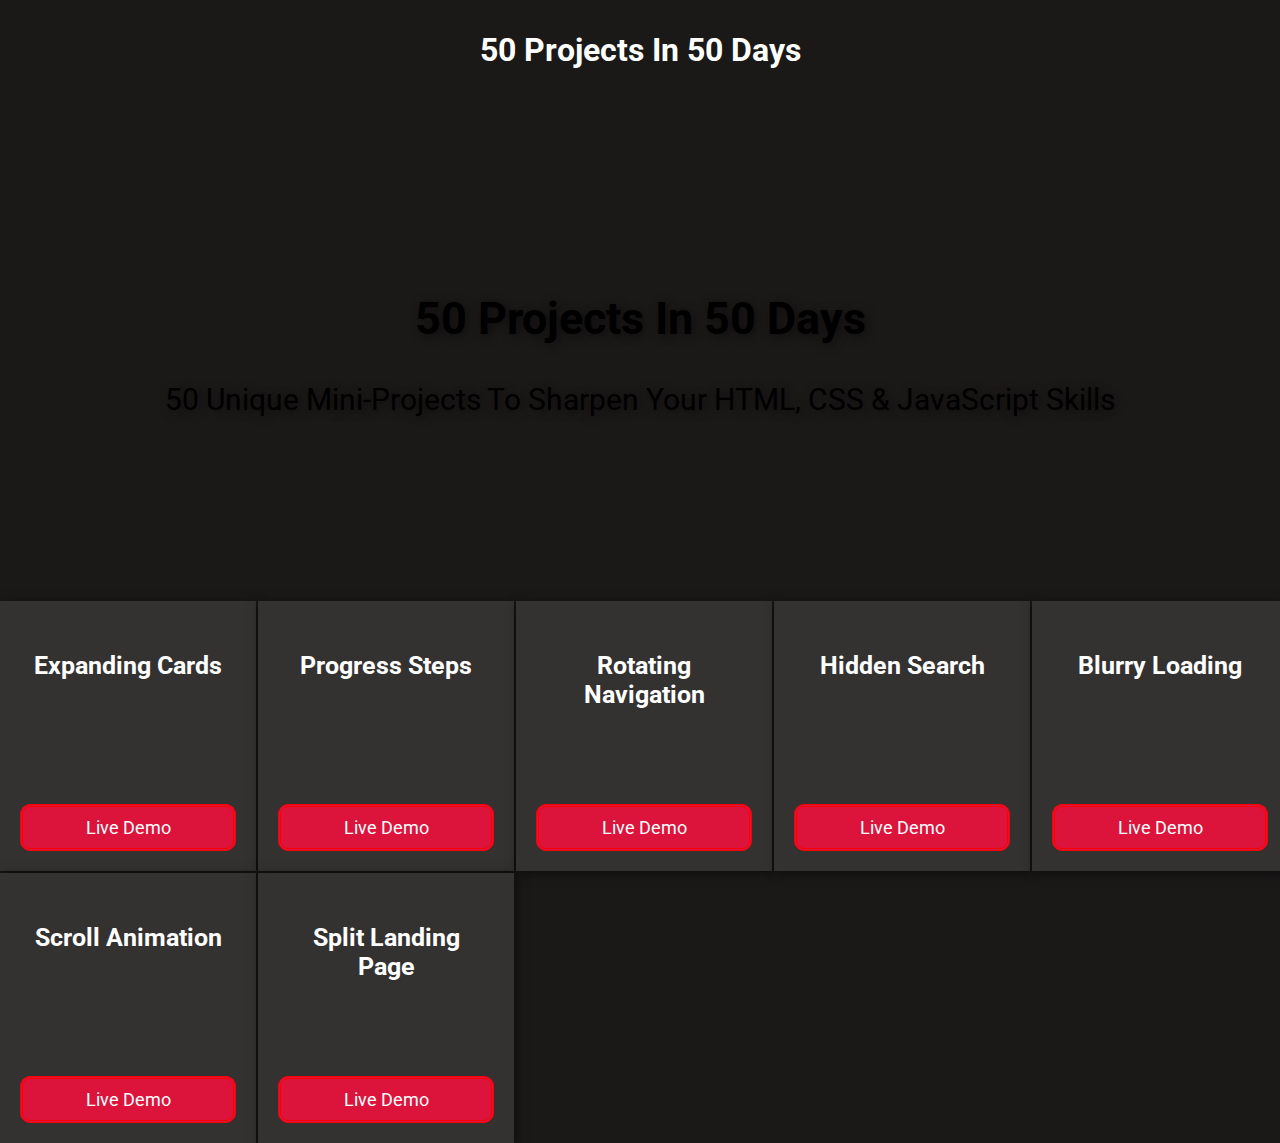
<file: index.html>
<!DOCTYPE html>
<html lang="en">
  <head>
    <meta charset="UTF-8" />
    <meta name="viewport" content="width=device-width, initial-scale=1.0" />
    <link rel="icon" type="image/x-icon" href="https://cdn-icons-png.flaticon.com/128/3242/3242257.png" />
    <title>50 Projects In 50 Days</title>
    <link rel="stylesheet" href="style.css" />
  </head>
  <body>
    <div class="header">
      <div class="header-content">
        <h1>50 Projects In 50 Days</h1>
      </div>
    </div>

    <div class="hero">
      <div class="hero-content">
        <h2>50 Projects In 50 Days</h2>
        <p>50 unique mini-projects to sharpen your HTML, CSS & JavaScript skills</p>
      </div>
    </div>

    <div class="projects" id="projectCards">
      <!-- Project cards will be dynamically generated here -->
    </div>

    <!-- <div class="footer">Made With ♥️ Source Code In Github</div> -->
    <script type="module" src="script.js"></script>
  </body>
</html>
</file>
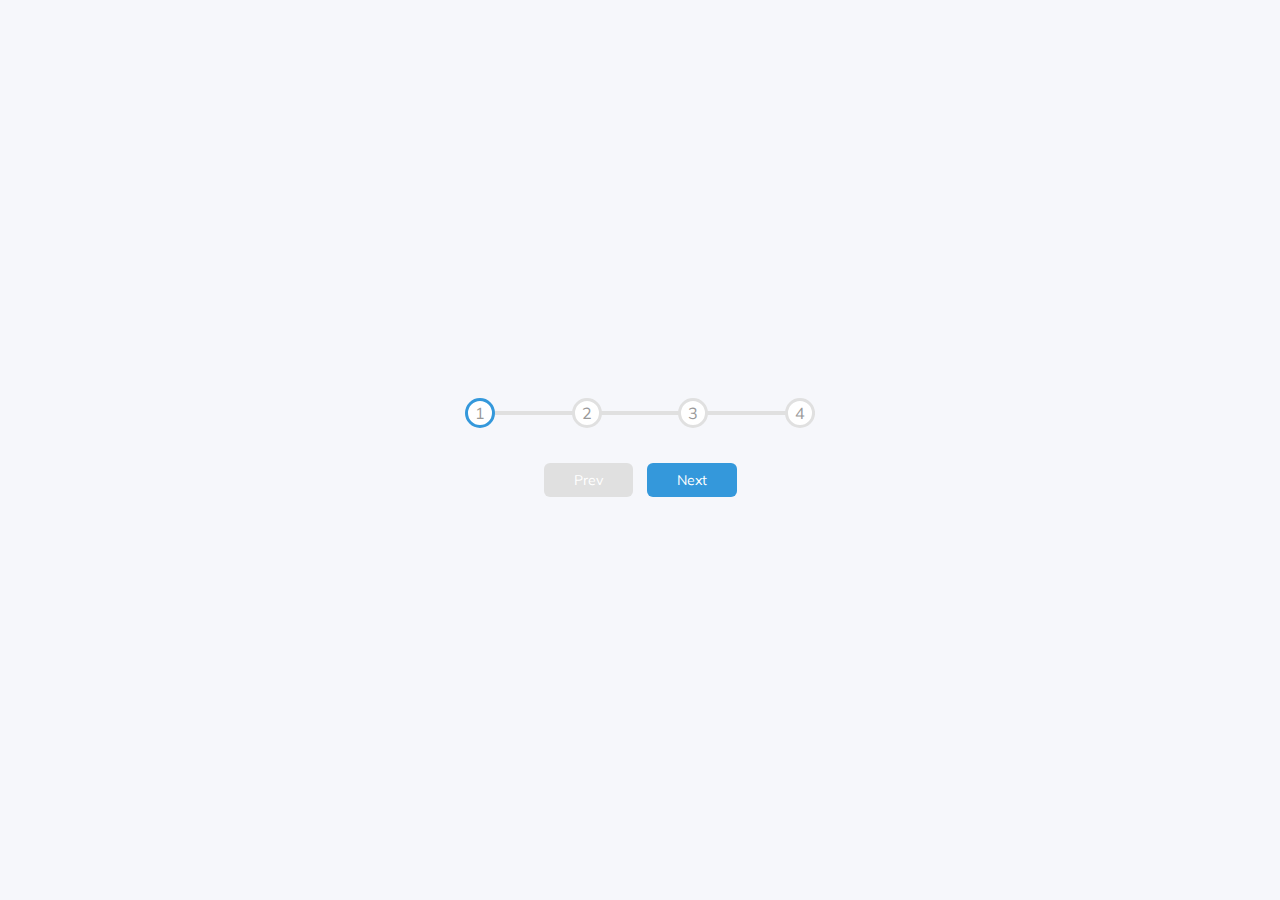
<file: 02-progress-steps/index.html>
<!DOCTYPE html>
<html lang="en">
  <head>
    <meta charset="UTF-8" />
    <meta name="viewport" content="width=device-width, initial-scale=1.0" />
    <link rel="stylesheet" href="style.css" />
    <title>Progress Steps</title>
  </head>
  <body>
    <div class="container">
      <div class="progress-container">
        <div class="progress" id="progress"></div>
        <div class="circle active">1</div>
        <div class="circle">2</div>
        <div class="circle">3</div>
        <div class="circle">4</div>
      </div>

      <button class="btn" id="prev" disabled>Prev</button>
      <button class="btn" id="next">Next</button>
    </div>
    <script src="script.js"></script>
  </body>
</html>
</file>
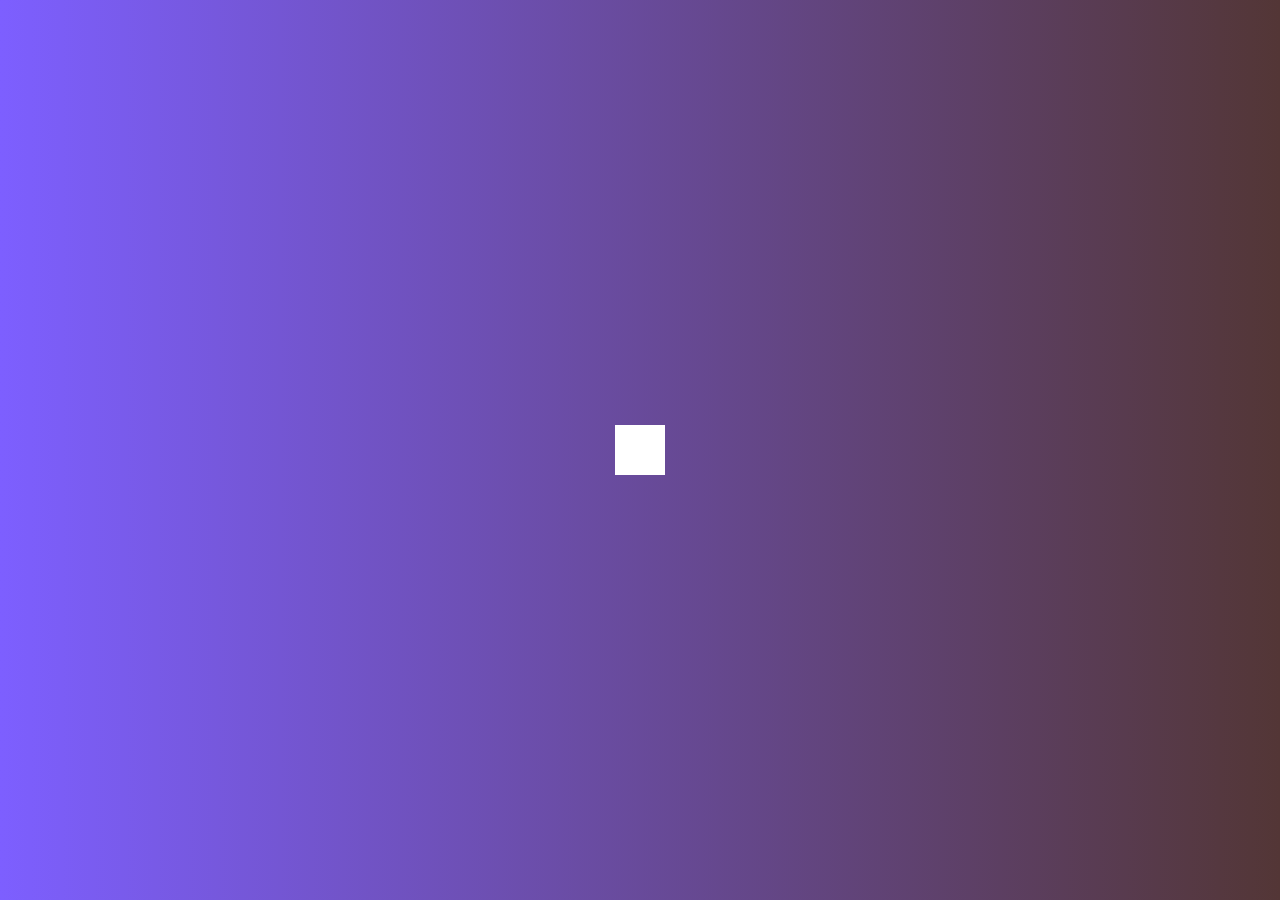
<file: 04-hidden-search/index.html>
<!DOCTYPE html>
<html lang="en">
  <head>
    <meta charset="UTF-8" />
    <meta name="viewport" content="width=device-width, initial-scale=1.0" />
    <link
      rel="stylesheet"
      href="https://cdnjs.cloudflare.com/ajax/libs/font-awesome/6.4.0/css/all.min.css"
      integrity="sha512-iecdLmaskl7CVkqkXNQ/ZH/XLlvWZOJyj7Yy7tcenmpD1ypASozpmT/E0iPtmFIB46ZmdtAc9eNBvH0H/ZpiBw=="
      crossorigin="anonymous"
      referrerpolicy="no-referrer" />
    <link rel="stylesheet" href="style.css" />
    <title>Hidden Search</title>
  </head>
  <body>
    <div class="search">
      <input type="text" placeholder="Search..." class="input" />
      <button class="btn"><i class="fas fa-search"></i></button>
    </div>
    <script src="script.js"></script>
  </body>
</html>
</file>
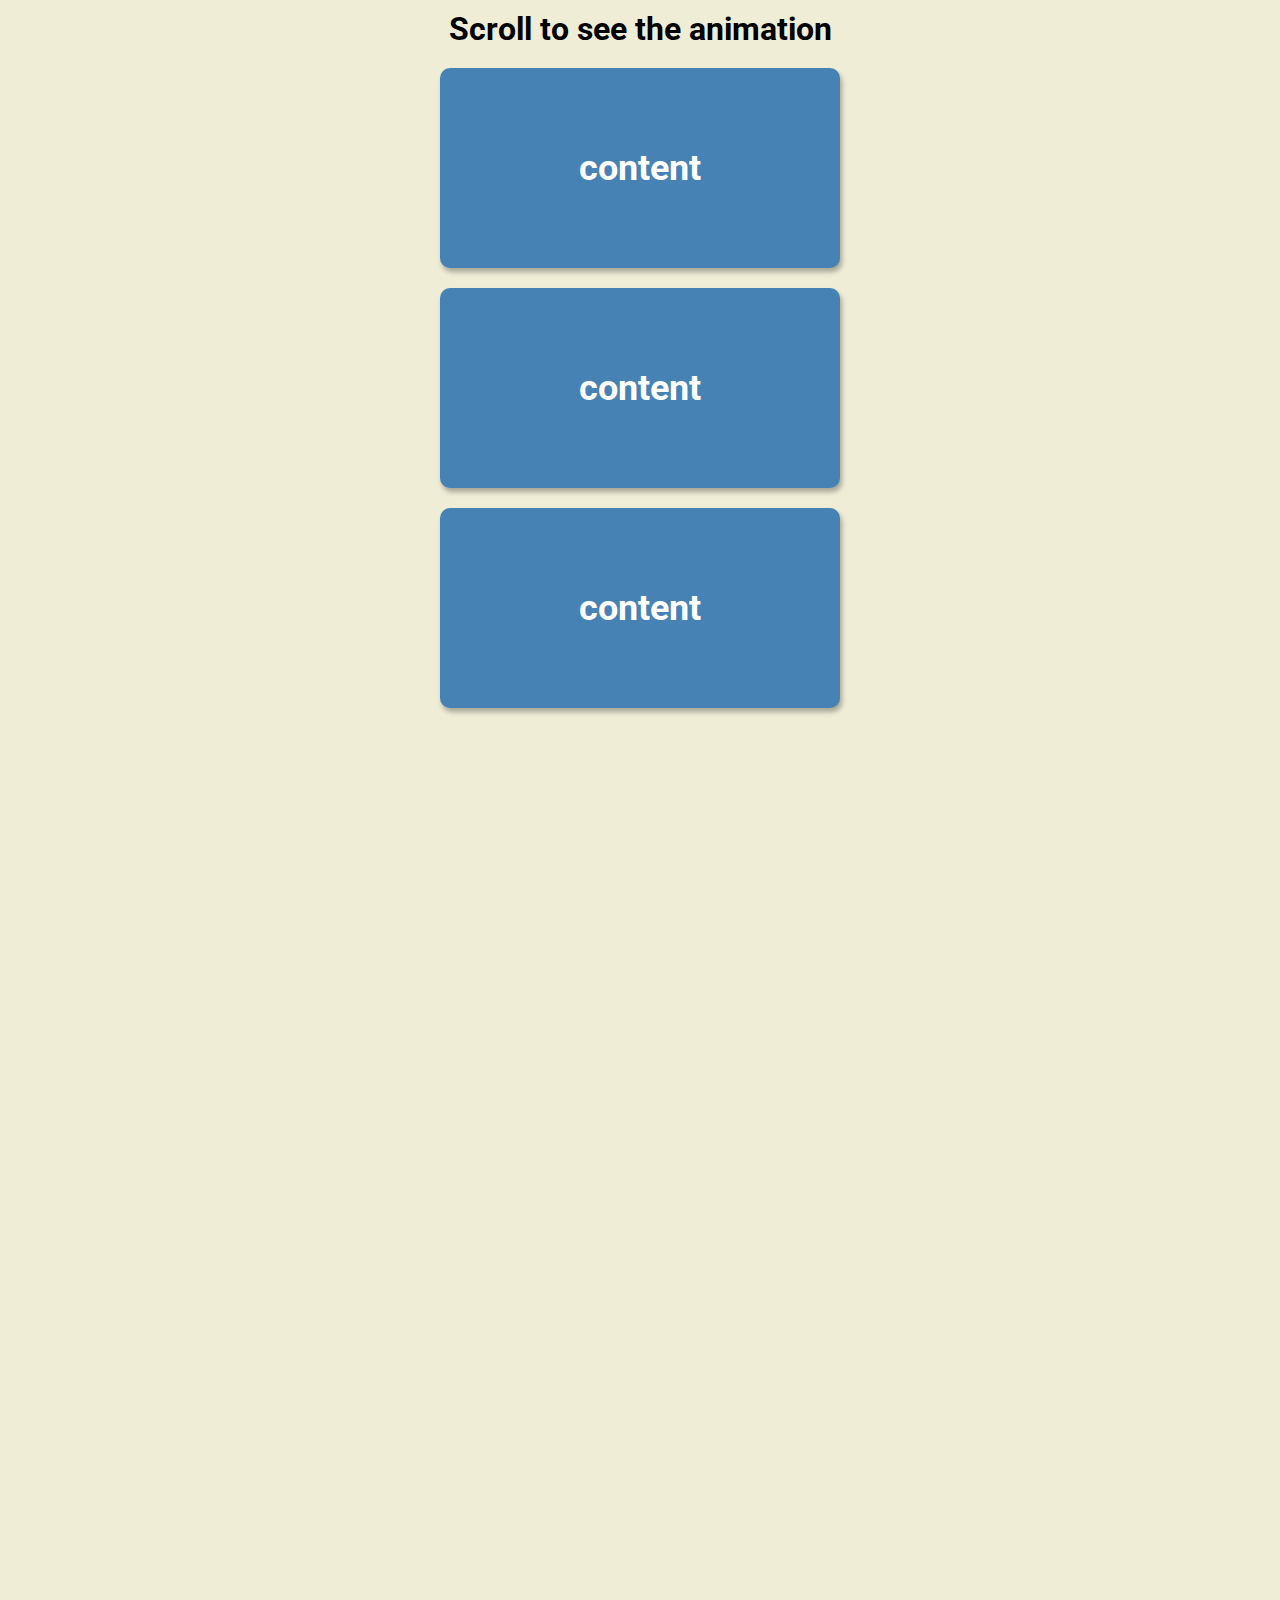
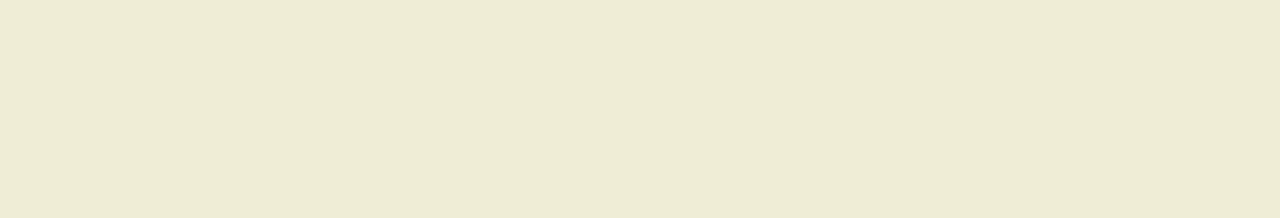
<file: 06-scroll-animation/index.html>
<!DOCTYPE html>
<html lang="en">
  <head>
    <meta charset="UTF-8" />
    <meta name="viewport" content="width=device-width, initial-scale=1.0" />
    <link rel="stylesheet" href="style.css" />
    <title>Scroll Animation</title>
  </head>
  <body>
    <h1>Scroll to see the animation</h1>
    <div class="box"><h2>content</h2></div>
    <div class="box"><h2>content</h2></div>
    <div class="box"><h2>content</h2></div>
    <div class="box"><h2>content</h2></div>
    <div class="box"><h2>content</h2></div>
    <div class="box"><h2>content</h2></div>
    <div class="box"><h2>content</h2></div>
    <div class="box"><h2>content</h2></div>
    <script src="script.js"></script>
  </body>
</html>
</file>
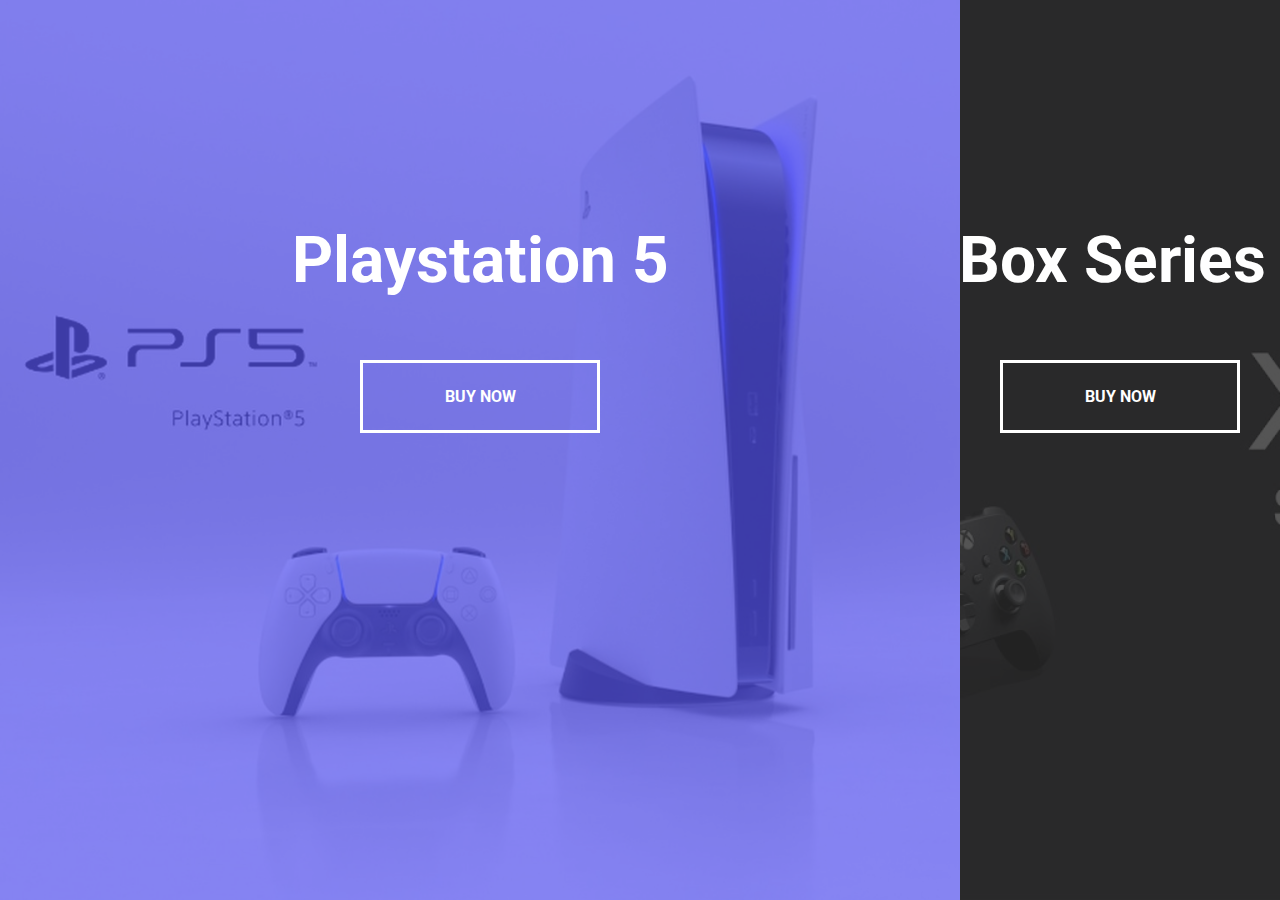
<file: 07-split-landing-page/index.html>
<!DOCTYPE html>
<html lang="en">
  <head>
    <meta charset="UTF-8" />
    <meta name="viewport" content="width=device-width, initial-scale=1.0" />
    <link rel="stylesheet" href="style.css" />
    <title>Split Landing Page</title>
  </head>
  <body>
    <div class="container">
      <div class="split left">
        <h1>Playstation 5</h1>
        <a href="#" class="btn">Buy Now</a>
      </div>
      <div class="split right">
        <h1>XBox Series X</h1>
        <a href="#" class="btn">Buy Now</a>
    </div>
    <script src="script.js"></script>
  </body>
</html>
</file>
<file: style.css>
@import url('https://fonts.googleapis.com/css2?family=Roboto:wght@400;700&display=swap');

* {
  box-sizing: border-box;
}

body {
  font-family: 'Roboto', sans-serif;
  height: 100vh;
  width: 100%;
  margin: 0;
  padding: 0;
  background-color: #1b1818;
}

.header {
  position: relative;
  top: 0;
  left: 0;
  padding: 10px 20px;
  background-color: #1b1818;
  color: #fff;
}

.header-content {
  text-align: center;
  text-transform: capitalize;
}

.hero {
  background-image: url('https://images.unsplash.com/photo-1549880338-65ddcdfd017b?ixlib=rb-1.2.1&ixid=eyJhcHBfaWQiOjEyMDd9&auto=format&fit=crop&w=1350&q=80');
  background-size: cover;
  background-position: center center;
  background-repeat: no-repeat;
  position: relative;
  top: 0;
  left: 0;
  height: 500px;
  text-align: center;
  display: flex;
  justify-content: center;
  align-items: center;
}

.hero-content {
  text-align: center;
  text-transform: capitalize;
  text-shadow: 2px 2px 10px rgba(0, 0, 0, 0.5);
  font-size: 30px;
  color: #000;
}

.projects {
  display: grid;
  grid-template-columns: repeat(5, 20%);
  grid-gap: 2px;
  margin: 0;
  padding: 0;
}

/* Media query for smaller screens (e.g., mobile) */
@media (max-width: 768px) {
  .projects {
    grid-template-columns: repeat(3, 1fr); /* 3 columns on smaller screens */
  }
}

.project-card {
  background-color: #343131;
  position: relative;
  box-shadow: 2px 2px 10px rgba(0, 0, 0, 0.5);
  padding: 20px;
  text-align: center;
  text-transform: capitalize;
  height: 270px;
  width: 100%;
  display: flex;
  justify-content: space-between;
  flex-direction: column;
}

.project-card h3 {
  padding: 5px;
  color: white;
  font-size: 25px;
}

.project-card a {
  text-decoration: none;
  border: 3px double red;
  display: inline-block;
  padding: 10px 10px;
  background-color: crimson;
  color: #fff;
  border-radius: 10px;
  text-align: center;
  text-transform: capitalize;
  font-size: 18px;
  transition: background-color 0.3s ease;
}

.project-card a:hover {
  background-color: #1b1818;
  color: #fff;
}

.project-card a:active {
  transform: scale(0.98);
}

.footer {
  position: absolute;
  bottom: 0;
  width: 100%;
  padding: 20px;
  display: flex;
  justify-content: center;
  border-top: 2px solid black;
  background-color: rgb(24, 28, 31);
}
</file>
<file: 02-progress-steps/style.css>
@import url('https://fonts.googleapis.com/css2?family=Muli:wght@400;700&display=swap');

:root {
  --line-border-fill: #3498db;
  --line-border-empty: #e0e0e0;
}

* {
  box-sizing: border-box;
}

body {
  font-family: 'Muli', sans-serif;
  background-color: #f6f7fb;
  display: flex;
  flex-direction: column;
  justify-content: center;
  align-items: center;
  height: 100vh;
  overflow: hidden;
  margin: 0;
}

.container {
  text-align: center;
}

.progress-container {
  display: flex;
  justify-content: space-between;
  position: relative;
  margin-bottom: 30px;
  width: 350px;
}

.progress-container::before {
  content: '';
  background-color: var(--line-border-empty);
  position: absolute;
  top: 50%;
  left: 0;
  transform: translateY(-50%);
  height: 4px;
  width: 100%;
  z-index: -1;
}

.progress {
  background-color: var(--line-border-fill);
  position: absolute;
  top: 50%;
  left: 0;
  transform: translateY(-50%);
  height: 4px;
  width: 0%;
  z-index: -1;
  transition: 0.4s ease;
}

.circle {
  background-color: #fff;
  color: #999;
  border-radius: 50%;
  height: 30px;
  width: 30px;
  display: flex;
  justify-content: center;
  align-items: center;
  border: 3px solid var(--line-border-empty);
  transition: 0.4s ease;
}

.circle.active {
  border-color: var(--line-border-fill);
}

.btn {
  background-color: var(--line-border-fill);
  color: #fff;
  border: 0;
  border-radius: 6px;
  cursor: pointer;
  font-family: inherit;
  padding: 8px 30px;
  margin: 5px;
  font-size: 14px;
}

.btn:active {
  transform: scale(0.98);
}

.btn:focus {
  outline: 0;
}

.btn:disabled {
  background-color: var(--line-border-empty);
  cursor: not-allowed;
}
</file>
<file: 04-hidden-search/style.css>
@import url('https://fonts.googleapis.com/css2?family=Roboto:wght@400;700&display=swap');

* {
  box-sizing: border-box;
}

body {
  background-image: linear-gradient(90deg, #7d5fff, #533636);
  font-family: 'Roboto', sans-serif;
  display: flex;
  justify-content: center;
  align-items: center;
  height: 100vh;
  overflow: hidden;
  margin: 0;
}

.search {
  position: relative;
  height: 50px;
}

.search .input {
  background-color: #fff;
  border: 0;
  font-family: inherit;
  font-size: 18px;
  padding: 15px;
  width: 50px;
  height: 50px;
  transition: width 0.3s ease;
}

.btn {
  background-color: #fff;
  border: 0;
  cursor: pointer;
  font-size: 24px;
  position: absolute;
  top: 0;
  left: 0;
  height: 50px;
  width: 50px;
  transition: transform 0.3s ease;
}

.btn:focus,
.input:focus {
  outline: 0;
}

.search.active .input {
  width: 200px;
}

.search.active .btn {
  transform: translateX(200px);
}
</file>
<file: 06-scroll-animation/style.css>
@import url('https://fonts.googleapis.com/css2?family=Roboto:wght@400;700&display=swap');

* {
  box-sizing: border-box;
}

body {
  background-color: #efedd6;
  font-family: 'Roboto', sans-serif;
  display: flex;
  flex-direction: column;
  justify-content: center;
  align-items: center;
  margin: 0;
  overflow-x: hidden;
}

h1 {
  margin: 10px 0;
}

.box {
  background-color: steelblue;
  color: #fff;
  display: flex;
  align-items: center;
  justify-content: center;
  width: 400px;
  height: 200px;
  margin: 10px;
  border-radius: 10px;
  box-shadow: 2px 4px 5px rgba(0, 0, 0, 0.3);
  transform: translateX(400%);
  transition: transform 0.4s ease;
}

.box:nth-of-type(even) {
  transform: translateX(-400%);
}

.box.show {
  transform: translateX(0);
}

.box h2 {
  font-size: 36px;
}
</file>
<file: 07-split-landing-page/style.css>
@import url('https://fonts.googleapis.com/css2?family=Roboto:wght@400;700&display=swap');

:root {
  --left-bg-color: rgba(87, 84, 236, 0.7);
  --right-bg-color: rgba(43, 43, 43, 0.8);
  --left-btn-hover-color: rgba(87, 84, 236, 1);
  --right-btn-hover-color: rgba(28, 122, 28, 1);
  --hover-width: 75%;
  --other-width: 25%;
  --speed: 1000ms;
}

* {
  box-sizing: border-box;
}

body {
  font-family: 'Roboto', sans-serif;
  height: 100vh;
  overflow: hidden;
  margin: 0;
}

h1 {
  font-size: 4rem;
  color: #fff;
  position: absolute;
  left: 50%;
  top: 20%;
  transform: translateX(-50%);
  white-space: nowrap;
}

.btn {
  position: absolute;
  display: flex;
  align-items: center;
  justify-content: center;
  left: 50%;
  top: 40%;
  transform: translateX(-50%);
  text-decoration: none;
  color: #fff;
  border: #fff solid 0.2rem;
  font-size: 1rem;
  font-weight: bold;
  text-transform: uppercase;
  width: 15rem;
  padding: 1.5rem;
}

.split.left .btn:hover {
  background-color: var(--left-btn-hover-color);
  border-color: var(--left-btn-hover-color);
}

.split.right .btn:hover {
  background-color: var(--right-btn-hover-color);
  border-color: var(--right-btn-hover-color);
}

.container {
  background-color: #333;
  width: 100%;
  height: 100%;
  position: relative;
}

.split {
  position: absolute;
  width: 50%;
  height: 100%;
  overflow: hidden;
}

.split.left {
  background: url('ps.jpg') no-repeat center center/cover;
  left: 0;
}

.split.left::before {
  content: '';
  position: absolute;
  width: 100%;
  height: 100%;
  background-color: var(--left-bg-color);
}

.split.right {
  background: url('xbox.jpg') no-repeat center center/cover;
  right: 0;
}

.split.right::before {
  content: '';
  position: absolute;
  width: 100%;
  height: 100%;
  background-color: var(--right-bg-color);
}

.split.right,
.split.left,
.split.right::before,
.split.left::before {
  transition: all var(--speed) ease-in-out;
}

.hover-left .left {
  width: var(--hover-width);
}

.hover-left .right {
  width: var(--other-width);
}

.hover-right .right {
  width: var(--hover-width);
}

.hover-right .left {
  width: var(--other-width);
}

@media (max-width: 800px) {
  h1 {
    font-size: 2rem;
    top: 30%;
  }

  .btn {
    padding: 1.2rem;
    width: 12rem;
  }
}
</file>
